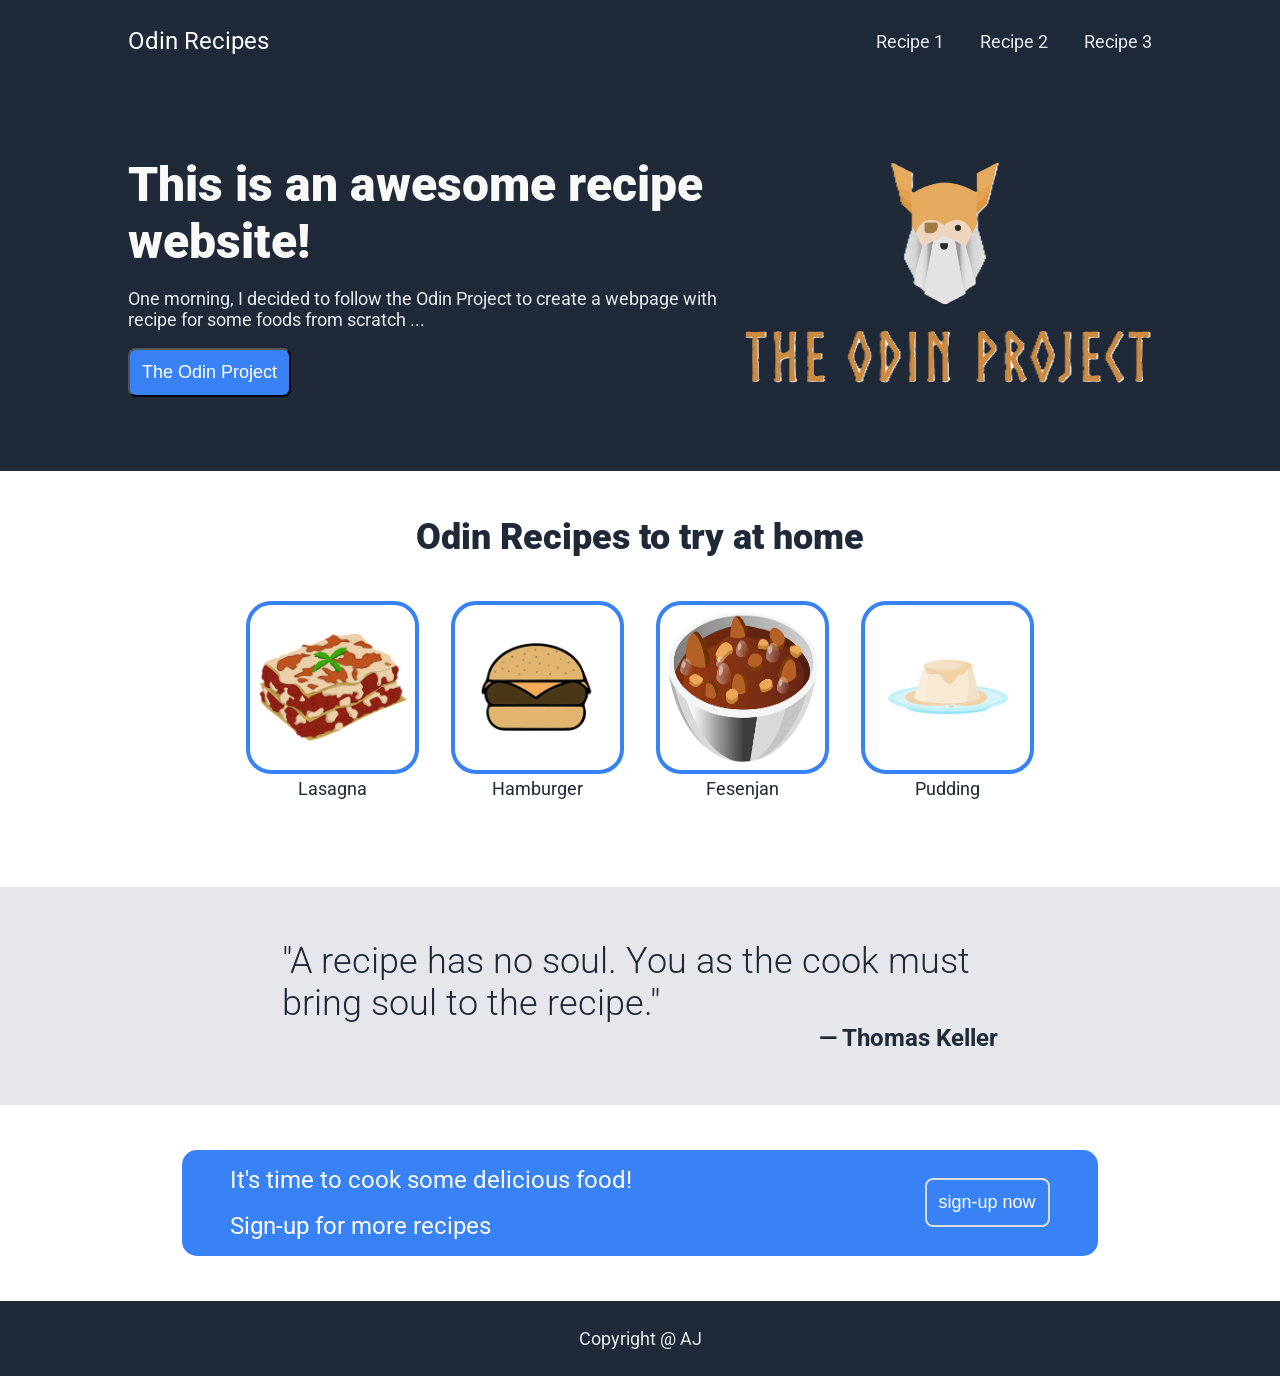
<file: index.html>
<!DOCTYPE html>
<html lang="en">
    <head>
        <meta charset="UTF-8">
        <meta http-equiv="X-UA-Compatible" content="IE=edge">
        <meta name="viewport" content="width=device-width, initial-scale=1.0">
        <title>Food Recipes Oden-Project by AJ</title>
        <link rel="stylesheet" href="style.css">
    </head>
    <body>
        <div class="header">
            <div id="logo">Odin Recipes</div> 
            <ul class="header-links">
                <li><a href="./recipes/lasagna.html">Recipe 1</a></li> 
                <li><a href="./recipes/lasagna.html">Recipe 2</a></li> 
                <li><a href="./recipes/lasagna.html">Recipe 3</a></li>
            </ul> 
        </div>
        <div class="container", id="header-type">
            <div class="v-stack">
                <div class="h-stack">
                    <div id="header-title">
                        This is an awesome recipe website!
                    </div>
                    <div class="text" id="header-text">
                        One morning, I decided to follow the Odin Project to create a webpage with recipe for some foods from scratch ...
                    </div>
                    <a href="https://www.theodinproject.com/about/">
                        <button class="odin">The Odin Project</button>
                    </a>
                </div>
                <img src="./images/logo.png" alt="odin-logo"  width="40%" height="40%">
            </div>
        </div>
        <div class="container">
            <div class="title">Odin Recipes to try at home</div>
            <div class="v-stack">        <!-- <div class="container"> -->
                <div class="item">
                    <a href="./recipes/lasagna.html">
                        <img src="./images/lasagna-logo.png" alt="lasagna" id="boxed">
                    </a>
                    <div class="text">Lasagna</div>
                </div>
                <div class="item">
                    <a href="./recipes/hamburger.html">
                        <img src="./images/burger-logo.png" alt="chili" id="boxed">
                    </a>
                    <div class="text">Hamburger</div>
                </div>
                <div class="item">
                    <a href="./recipes/fesenjan.html">
                        <img src="./images/fesenjan-logo.png" alt="fesenjan" id="boxed">
                    </a>
                    <div class="text">Fesenjan</div>
                </div>
                <div class="item">
                    <a href="./recipes/hamburger.html">
                        <img src="./images/pudding-logo.png" alt="Pudding" id="boxed">
                    </a>
                    <div class="text">Pudding</div>
                </div>
            </div>
        </div>

        <div class="container" id="quot-type">
            <div class="quote">
                "A recipe has no soul. You as the cook must bring soul to the recipe." 
                <div class="person">
                    — Thomas Keller
                </div>
            </div>
        </div>
        <div class="container">
            <div class="v-stack" id="action">
                <!-- <div class="container"> -->
                <div class="h-stack">
                    <div class="text" id="logo">
                        It's time to cook some delicious food!
                    </div>
                    <div class="text" id="logo">
                        Sign-up for more recipes
                    </div>
                </div>
                <button class="sign-up">sign-up now</button>
            </div>
        </div>
        <div class="footer">
            Copyright @ AJ  
        </div>
    </body>
</html>
</file>
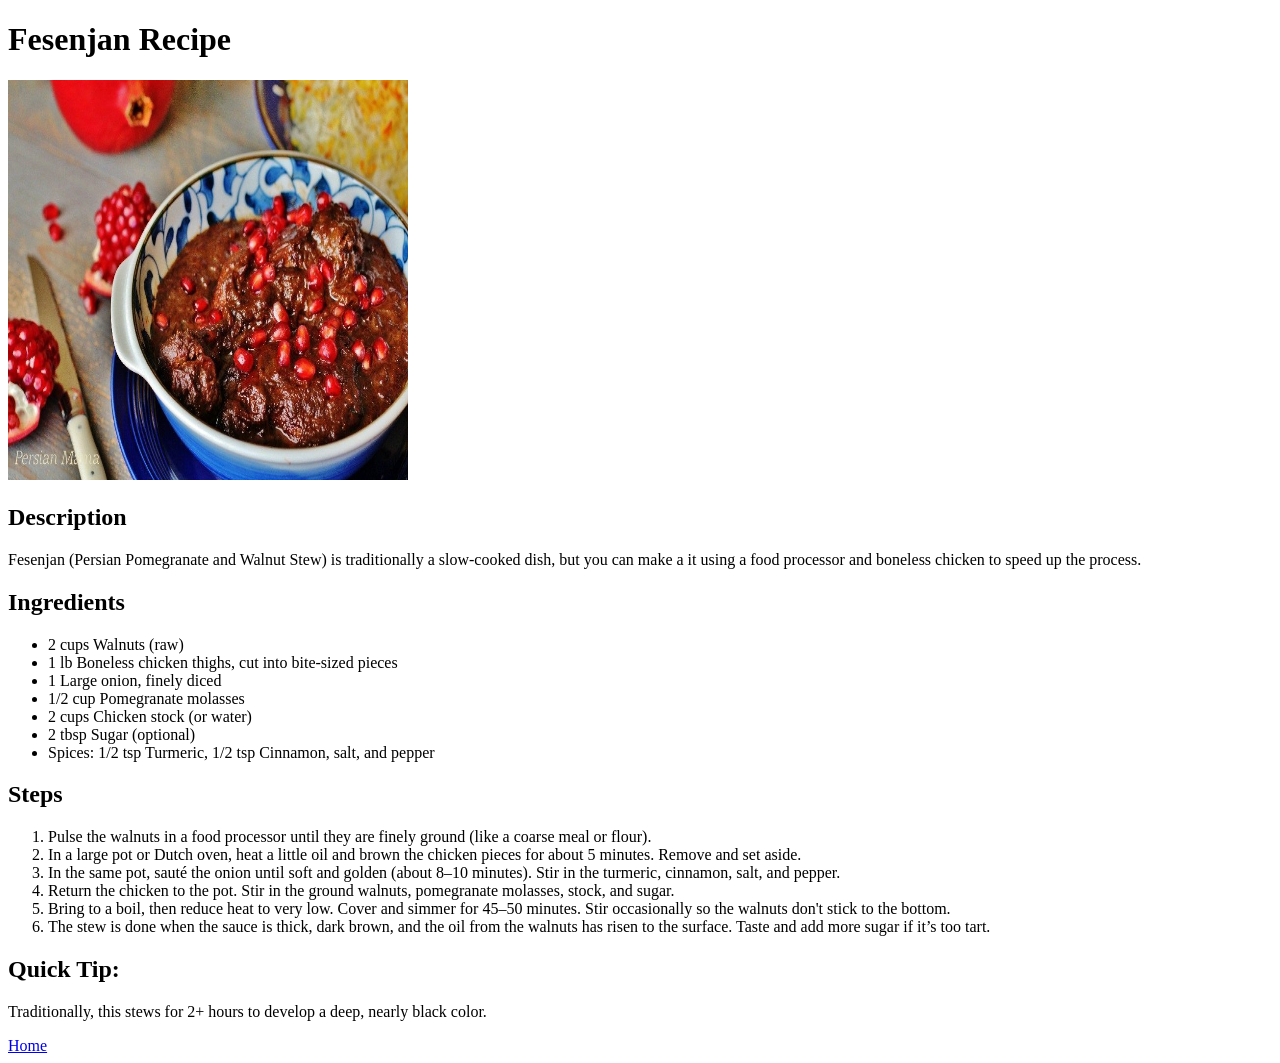
<file: recipes/fesenjan.html>
<!DOCTYPE html>
<html lang="en">
    <head>
        <meta charset="UTF-8">
        <meta name="viewport" content="width=device-width, initial-scale=1.0">
        <title>Document</title>
    </head>
    <body>
        <h1>Fesenjan Recipe</h1>

        <img src="../images/fesenjan.jpg" alt="A dog picture" height="400" width="400">
        <h2>Description</h2>
        <p>
            Fesenjan (Persian Pomegranate and Walnut Stew) is traditionally a slow-cooked dish, 
            but you can make a it using a food processor and boneless chicken to speed up the 
            process. 
        </p>
        <h2>Ingredients</h2>
        <ul>
            <li> 2 cups Walnuts (raw) </li>
            <li> 1 lb Boneless chicken thighs, cut into bite-sized pieces </li>
            <li> 1 Large onion, finely diced </li>
            <li> 1/2 cup Pomegranate molasses </li>
            <li> 2 cups Chicken stock (or water) </li>
            <li> 2 tbsp Sugar (optional) </li>
            <li> Spices: 1/2 tsp Turmeric, 1/2 tsp Cinnamon, salt, and pepper </li>
        </ul>
        
        <h2>Steps</h2>
        <ol>
            <li>Pulse the walnuts in a food processor until they are finely ground (like a coarse meal or flour).</li>
            <li>In a large pot or Dutch oven, heat a little oil and brown the chicken pieces for about 5 minutes. Remove and set aside.</li>
            <li>In the same pot, sauté the onion until soft and golden (about 8–10 minutes). Stir in the turmeric, cinnamon, salt, and pepper.</li>
            <li>Return the chicken to the pot. Stir in the ground walnuts, pomegranate molasses, stock, and sugar.</li>
            <li>Bring to a boil, then reduce heat to very low. Cover and simmer for 45–50 minutes. Stir occasionally so the walnuts don't stick to the bottom.</li>
            <li>The stew is done when the sauce is thick, dark brown, and the oil from the walnuts has risen to the surface. Taste and add more sugar if it’s too tart.</li>
        </ol>
        
        <h2>Quick Tip:</h2>
        <p>
            Traditionally, this stews for 2+ hours to develop a deep, nearly black color.
        </p>

        <a href="../index.html">Home</a>
    </body>
</html>
</file>
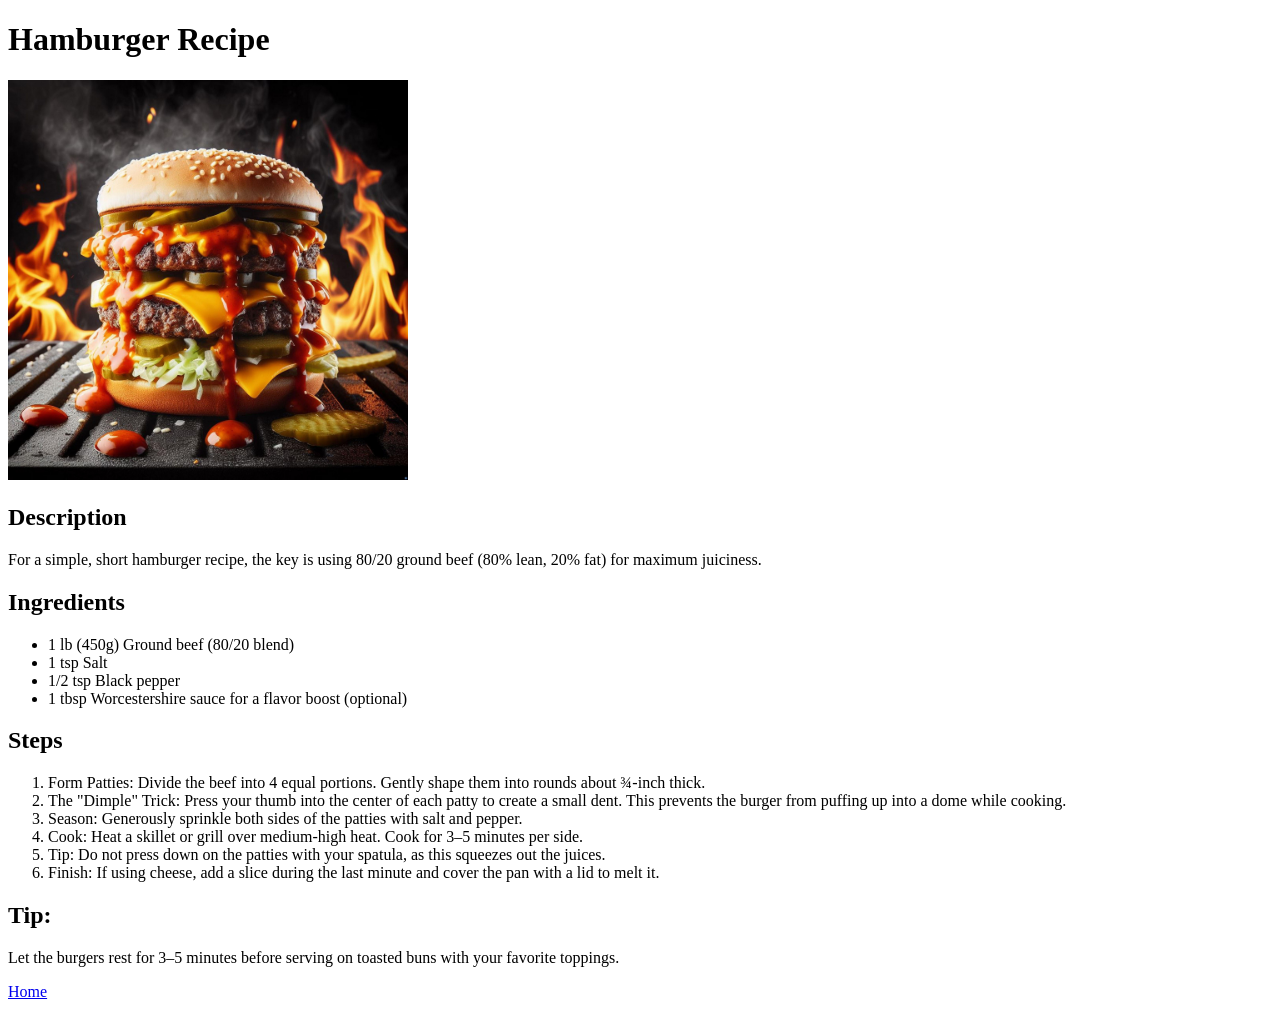
<file: recipes/hamburger.html>
<!DOCTYPE html>
<html lang="en">
    <head>
        <meta charset="UTF-8">
        <meta name="viewport" content="width=device-width, initial-scale=1.0">
        <title>Document</title>
    </head>
    <body>
        <h1>Hamburger Recipe</h1>

        <img src="../images/hamburger.jpg" alt="A dog picture" height="400" width="400">
        <h2>Description</h2>
        <p>
            For a simple, short hamburger recipe, the key is using 80/20 ground beef (80% lean, 20% fat) for maximum juiciness.  
        </p>
        <h2>Ingredients</h2>
        <ul>
            <li>1 lb (450g) Ground beef (80/20 blend)</li>
            <li>1 tsp Salt</li>
            <li>1/2 tsp Black pepper</li>
            <li>1 tbsp Worcestershire sauce for a flavor boost (optional)</li>
        </ul>
        
        <h2>Steps</h2>
        <ol>
            <li>Form Patties: Divide the beef into 4 equal portions. Gently shape them into rounds about ¾-inch thick.</li>
            <li>The "Dimple" Trick: Press your thumb into the center of each patty to create a small dent. This prevents the burger from puffing up into a dome while cooking.</li>
            <li>Season: Generously sprinkle both sides of the patties with salt and pepper.</li>
            <li>Cook: Heat a skillet or grill over medium-high heat. Cook for 3–5 minutes per side.</li>
            <li>Tip: Do not press down on the patties with your spatula, as this squeezes out the juices.</li>
            <li>Finish: If using cheese, add a slice during the last minute and cover the pan with a lid to melt it.</li>
        </ol>
        
        <h2>Tip:</h2>
        <p>
            Let the burgers rest for 3–5 minutes before serving on toasted buns with your favorite toppings.         
        </p>

        <a href="../index.html">Home</a>
    </body>
</html>
</file>
<file: style.css>
@import url('https://fonts.googleapis.com/css2?family=Roboto:wght@300;700&display=swap');

body {
    height: 100%;
    width: 100%;
    margin: auto; /* margin: 0px; */
    overflow: auto;
    font-family: Roboto;
    display: flex;
    flex-direction: column;
    justify-content: space-between;
}

a {
  text-decoration: none;
  color: #E5E7EB;
  font-size: 18px;
}

ul {
    list-style: none;
}

p {
    text-align: justify;
    text-justify: inter-word;
}

button {
    cursor: pointer;
    padding: 12px 12px;
    border-radius: 8px;
    font-size: 18px;
    max-width: 200px;
}

button.odin {
    background: #3882F6;
    color: white;
}

button.sign-up {
    background: #3882F6;
    border: 2px solid #ddd;
    color: white;
}

.container {
    display: flex;
    flex: 1;
    flex-direction: column;
    justify-content: center;
    align-items: center;
    padding: 5vh 10% 5vh;
}

.v-stack {
    display: flex;
    flex-direction: row;
    justify-content: space-between;
    align-items: center;
    padding: 3vh 0% 3vh;
    /* margin-right: 70%; */
    /* padding: 0px; */
    /* gap: 10px; */
}

.h-stack {
    display: flex;
    flex-direction: column;
    justify-content: space-between;
    padding: 0px 0px 0px;
    gap: 18px;
}

.item {
    justify-content: center;
    text-align: center;
    padding: 16px;
}

.title {
    color: #1F2937;
    font-size: 36px;
    font-weight: 900;
}

.text {
    color: #1F2937;
    font-size: 18px;
}

.header,
.footer {
    background-color: #1F2937;
    color: #e5e7eb;
    font-size: 18px;
    display: flex;
    align-items: center;
    padding: 3vh 10% 3vh;
}

.header {
    justify-content: space-between;
}

.footer {
    justify-content: center;
}

.header-links {
    display: flex;
    justify-content: space-between;
    align-items: center;
    margin: 0px;
    gap: 36px
}

#header-type {
    background-color: #1F2937;
    color: #E5E7EB;
}

#header-title {
    font-size: 48px;
    font-weight: 900;
    color: #F9FAF8;
    text-align: left;
}

#header-text {
    color: #E5E7EB;
    text-align: left;
}

#logo {
    font-size: 24px;
    color: #F9FAF8;
}

#quot-type {
    background-color: #E5E7EB;
}

.quote {
    color: #1F2937;
    font-size: 36px;
    font-weight: 300;
    padding: 8px 15% 8px;
    
}

.quote .person {
    font-size: 24px;
    font-weight: 700;
    text-align: right;
}

#boxed {
    border-radius: 25px;
    border: 4px solid #3882F6;
    padding: 7.5px;
    width: 150px;
    height: 150px;
}

#action {
    border-radius: 15px;
    background: #3882F6;
    color: #F9FAF8;
    font-size: 20px;
    padding: 16px 48px 16px;
    /* flex-direction: column; */
    /* justify-content: space-around; */
    /* flex-wrap: wrap; */
    /* gap: 30px; */
    min-width: 80%;
}
</file>
